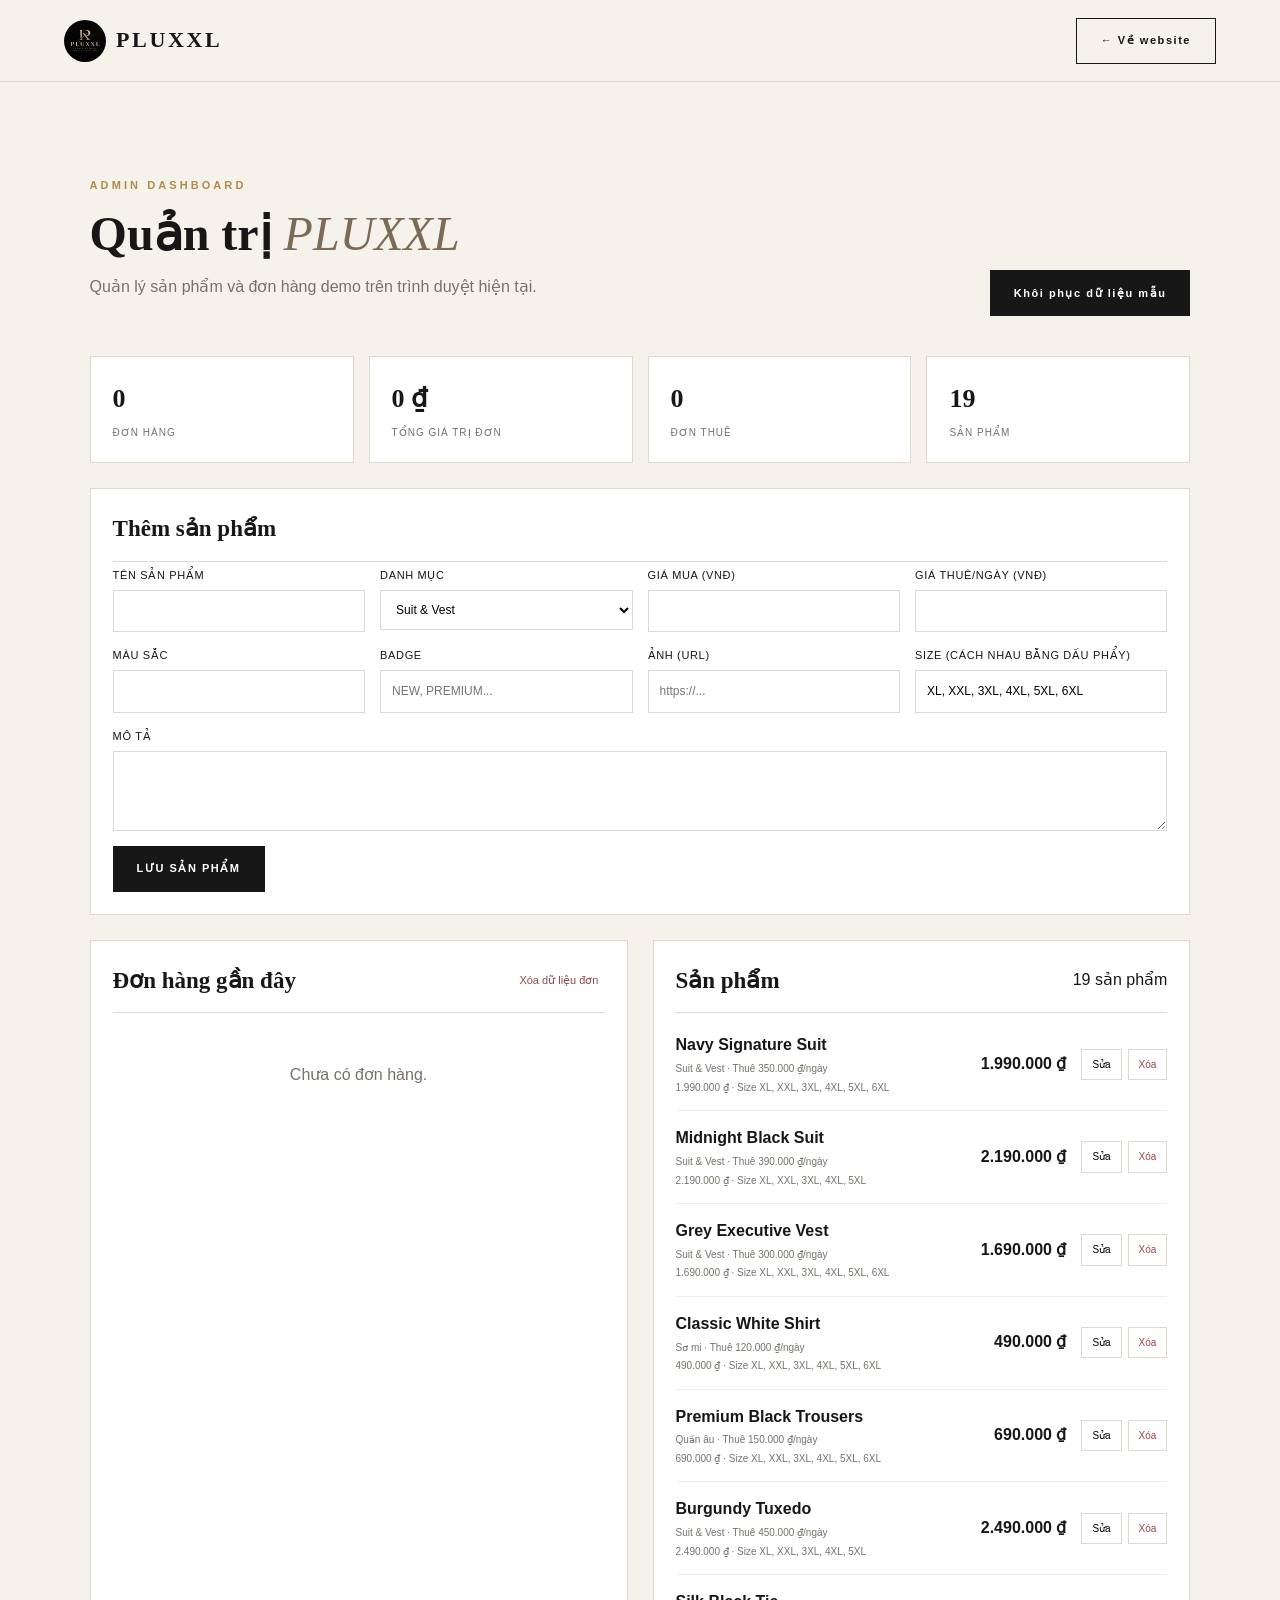
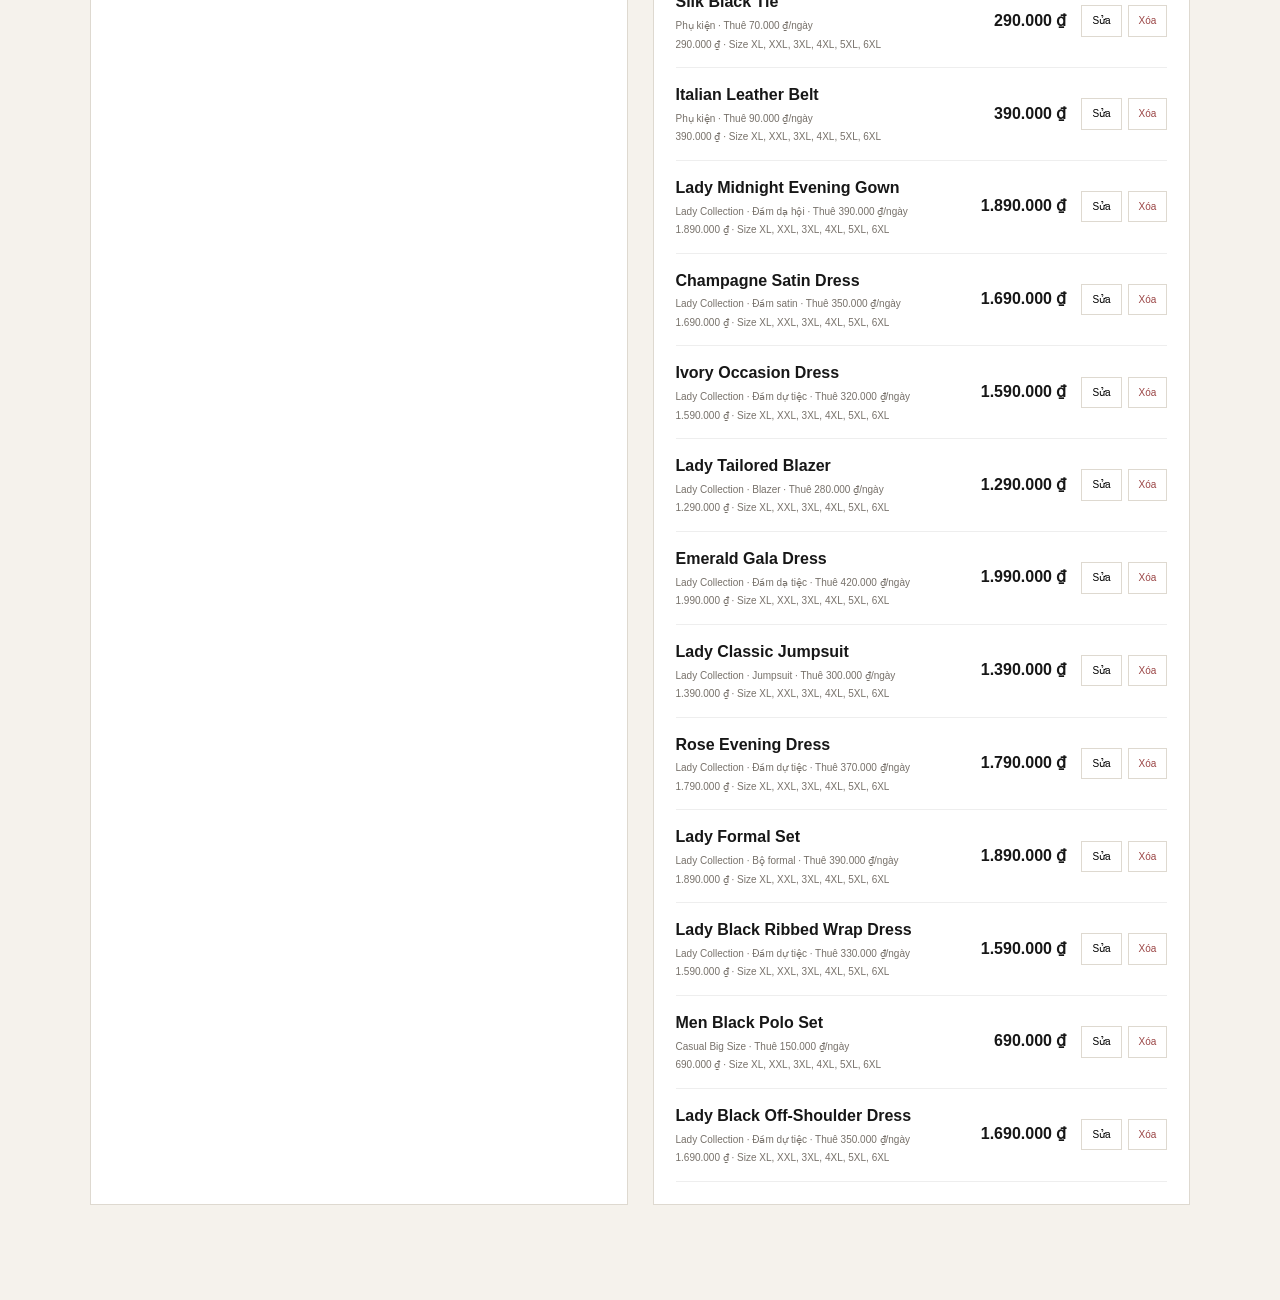
<file: admin.html>
<!DOCTYPE html>
<html lang="vi"><head><meta charset="UTF-8"><meta name="viewport" content="width=device-width,initial-scale=1"><title>PLUXXL Admin</title><link rel="stylesheet" href="styles.css"></head>
<body>
<header class="header"><a class="brand" href="index.html"><img src="assets/pluxxl-logo.png" alt=""><span>PLUXXL</span></a><div><a class="btn btn-outline" href="index.html">← Về website</a></div></header>
<main class="section">
  <div class="section-head"><div><p class="eyebrow">ADMIN DASHBOARD</p><h2>Quản trị <em>PLUXXL</em></h2><p style="color:var(--muted)">Quản lý sản phẩm và đơn hàng demo trên trình duyệt hiện tại.</p></div><button class="btn btn-dark" id="resetDemo">Khôi phục dữ liệu mẫu</button></div>
  <div class="admin-stats" id="stats"></div>
  <section class="admin-panel" style="margin-bottom:25px"><div class="panel-head"><h3 id="formTitle">Thêm sản phẩm</h3><button id="cancelEdit" type="button" style="display:none">Hủy sửa</button></div>
   <form id="productForm" class="admin-form">
    <input type="hidden" name="id"><label>Tên sản phẩm<input name="name" required maxlength="100"></label>
    <label>Danh mục<select name="category"><option value="suit">Suit & Vest</option><option value="shirt">Sơ mi</option><option value="trousers">Quần âu</option><option value="accessory">Phụ kiện</option><option value="lady">Lady Collection</option></select></label>
    <label>Giá mua (VNĐ)<input name="price" type="number" min="0" required></label><label>Giá thuê/ngày (VNĐ)<input name="rent" type="number" min="0" required></label>
    <label>Màu sắc<input name="color" required></label><label>Badge<input name="badge" placeholder="NEW, PREMIUM..."></label>
    <label>Ảnh (URL)<input name="image" type="url" placeholder="https://..."></label><label>Size (cách nhau bằng dấu phẩy)<input name="sizes" value="XL, XXL, 3XL, 4XL, 5XL, 6XL" required></label>
    <label class="wide">Mô tả<textarea name="desc" rows="3" required></textarea></label>
    <div class="wide"><button class="btn btn-dark" id="saveProductBtn">LƯU SẢN PHẨM</button></div>
   </form>
  </section>
  <div class="admin-grid"><section class="admin-panel"><div class="panel-head"><h3>Đơn hàng gần đây</h3><button id="clearOrders">Xóa dữ liệu đơn</button></div><div id="orders"></div></section>
  <section class="admin-panel"><div class="panel-head"><h3>Sản phẩm</h3><span id="productCount"></span></div><div id="products"></div></section></div>
</main>
<script src="catalog.js"></script><script src="admin.js"></script>
</body></html>
</file>
<file: styles.css>
:root{
  --ink:#171717;--paper:#f5f2ec;--white:#fff;--muted:#77716a;--line:#ded9d0;
  --gold:#b18a4b;--gold2:#d4b77d;--dark:#111;
  --serif:"Playfair Display",Georgia,serif;--sans:"DM Sans",Arial,sans-serif;
}
*{box-sizing:border-box}html{scroll-behavior:smooth}body{margin:0;background:var(--paper);color:var(--ink);font-family:var(--sans);line-height:1.55}
a{text-decoration:none;color:inherit}button,input,select{font:inherit}button{cursor:pointer;border:0}
.header{height:82px;background:rgba(245,242,236,.96);backdrop-filter:blur(14px);border-bottom:1px solid var(--line);display:flex;align-items:center;justify-content:space-between;padding:0 5%;position:sticky;top:0;z-index:20}
.brand{display:flex;align-items:center;gap:10px;font-family:var(--serif);font-weight:700;font-size:22px;letter-spacing:.12em}.brand img{width:42px;height:42px;object-fit:cover;border-radius:50%}
.nav{display:flex;gap:30px;font-size:13px;text-transform:uppercase;letter-spacing:.08em}.nav a:hover{color:var(--gold)}
.header-actions{display:flex;align-items:center;gap:7px}.icon-btn,.cart-btn{background:transparent;padding:9px 10px;font-size:13px}.icon-btn small{background:var(--ink);color:#fff;border-radius:50%;padding:1px 5px;font-size:9px}.cart-btn{border:1px solid var(--ink);text-transform:uppercase;letter-spacing:.08em}.cart-btn span{background:var(--ink);color:#fff;padding:2px 6px;margin-left:5px}.mobile-menu{display:none;background:transparent;font-size:24px}
.hero{min-height:650px;display:grid;grid-template-columns:1.05fr .95fr;background:#eae5dc}.hero-content{padding:105px 8% 80px;display:flex;flex-direction:column;justify-content:center}.eyebrow{font-size:11px;letter-spacing:.28em;font-weight:700;color:var(--gold);margin:0 0 15px;text-transform:uppercase}
h1,h2{font-family:var(--serif);font-weight:600;line-height:1.05;margin:0}h1{font-size:clamp(56px,7vw,94px);letter-spacing:-.045em}h1 em,h2 em{font-weight:500;color:#7c6b54}.hero-copy{max-width:520px;color:#5f5a54;margin:28px 0;font-size:16px}.hero-actions{display:flex;gap:12px}.btn{display:inline-flex;align-items:center;justify-content:center;min-height:46px;padding:0 24px;font-weight:700;font-size:11px;letter-spacing:.14em}.btn-gold{background:var(--ink);color:#fff}.btn-gold:hover{background:var(--gold)}.btn-outline{border:1px solid var(--ink)}.btn-outline:hover{background:#fff}.btn-dark{background:var(--ink);color:#fff}.hero-notes{display:flex;gap:22px;margin-top:35px;color:#67615a;font-size:11px;text-transform:uppercase;letter-spacing:.08em}
.hero-visual{position:relative;background:linear-gradient(135deg,#272625,#111);overflow:hidden;min-height:520px}.hero-visual:before{content:"";position:absolute;inset:10% 16%;border:1px solid rgba(255,255,255,.2);transform:rotate(2deg)}.hero-card{position:absolute;left:22%;top:25%;right:18%;bottom:20%;border:1px solid rgba(213,184,126,.55);display:flex;flex-direction:column;justify-content:center;align-items:center;text-align:center;color:#e7d5b0}.hero-card span{font-size:10px;letter-spacing:.35em}.hero-card strong{font-family:var(--serif);font-size:60px;line-height:.9;margin:25px 0}.hero-card small{letter-spacing:.25em}
.trust-strip{display:grid;grid-template-columns:repeat(4,1fr);background:#fff;border-bottom:1px solid var(--line)}.trust-strip div{padding:23px 20px;text-align:center;border-right:1px solid var(--line)}.trust-strip div:last-child{border:0}.trust-strip b,.trust-strip span{display:block}.trust-strip b{font-size:12px;letter-spacing:.12em}.trust-strip span{font-size:11px;color:var(--muted);margin-top:3px}
.section{padding:95px 7%;max-width:1500px;margin:auto}.section-head{display:flex;justify-content:space-between;align-items:end;margin-bottom:40px}.section h2,.about h2{font-size:48px}.text-link{font-size:12px;text-transform:uppercase;letter-spacing:.12em;border-bottom:1px solid var(--ink);padding-bottom:4px}
.category-tabs{display:flex;gap:8px;flex-wrap:wrap;margin-bottom:25px}.category-tabs button{padding:10px 17px;background:transparent;border:1px solid var(--line);font-size:11px;text-transform:uppercase;letter-spacing:.08em}.category-tabs button.active,.category-tabs button:hover{background:var(--ink);color:#fff;border-color:var(--ink)}
.toolbar{display:flex;gap:10px;margin-bottom:28px}.search-box{background:#fff;border:1px solid var(--line);display:flex;align-items:center;padding:0 13px;flex:1;max-width:520px}.search-box input{border:0;outline:0;background:transparent;width:100%;padding:12px;font-size:13px}.toolbar select{border:1px solid var(--line);background:#fff;padding:0 14px;min-width:150px;font-size:12px}
.product-grid{display:grid;grid-template-columns:repeat(4,1fr);gap:22px}.product-card{background:#fff;position:relative;overflow:hidden;transition:.25s}.product-card:hover{transform:translateY(-4px);box-shadow:0 12px 35px rgba(0,0,0,.07)}.product-image{height:330px;background:#e7e2da;position:relative;display:flex;align-items:center;justify-content:center;overflow:hidden}.product-image img{width:100%;height:100%;object-fit:cover}.product-placeholder{font-family:var(--serif);font-size:40px;color:#8e857a;letter-spacing:.04em}.badge{position:absolute;top:12px;left:12px;background:var(--ink);color:#fff;font-size:9px;padding:5px 8px;letter-spacing:.1em}.heart{position:absolute;right:10px;top:9px;background:#fff;width:32px;height:32px;border-radius:50%;font-size:17px}.heart.saved{color:#b18a4b}.product-info{padding:18px}.product-category{font-size:9px;color:var(--gold);text-transform:uppercase;letter-spacing:.15em}.product-name{font-family:var(--serif);font-size:20px;margin:5px 0}.product-meta{font-size:11px;color:var(--muted);margin-bottom:12px}.price-row{display:flex;justify-content:space-between;align-items:end}.price{font-weight:700}.rent-price{font-size:11px;color:var(--muted)}.card-actions{display:flex;gap:7px;margin-top:15px}.card-actions button{flex:1;padding:10px 5px;font-size:9px;letter-spacing:.08em;border:1px solid var(--ink);background:#fff}.card-actions .primary{background:var(--ink);color:#fff}
.rental-banner{background:#1a1918;color:#fff;padding:90px 8%;display:grid;grid-template-columns:1fr 1fr;gap:80px}.rental-banner h2{font-size:55px}.rental-banner p:not(.eyebrow){color:#bcb6ae}.rental-banner .btn{margin-top:25px}.rental-steps{display:grid;grid-template-columns:1fr 1fr;gap:20px;align-content:center}.rental-steps div{border-top:1px solid #4c4844;padding-top:17px}.rental-steps b{color:var(--gold2);font-family:var(--serif);font-size:26px;margin-right:15px}.rental-steps span{font-size:12px}
.split-section{display:grid;grid-template-columns:.8fr 1.2fr;gap:90px;align-items:center}.size-copy p:not(.eyebrow){color:var(--muted);max-width:430px;margin:25px 0}.size-table-wrap{background:#fff;padding:25px}.size-table{width:100%;border-collapse:collapse;font-size:12px}.size-table th{text-align:left;background:#f0ece5}.size-table th,.size-table td{padding:13px;border-bottom:1px solid var(--line)}.size-table-wrap>small{display:block;color:var(--muted);margin-top:12px}
.about{background:#e4ded4;padding:95px 12%;display:grid;grid-template-columns:1fr 1fr;gap:100px;align-items:center}.about-logo img{width:min(320px,80%);display:block;margin:auto;mix-blend-mode:multiply}.about p:not(.eyebrow){max-width:520px;color:#625c54}
.newsletter{padding:65px 7%;display:flex;justify-content:space-between;align-items:center;gap:30px;background:#fff;border-top:1px solid var(--line)}.newsletter h2{font-size:30px}.newsletter form{display:flex;max-width:500px;width:100%}.newsletter input{flex:1;border:1px solid var(--line);padding:14px 15px;outline:0}.newsletter .btn{border:0}
.footer{background:#111;color:#fff;padding:65px 7%;display:grid;grid-template-columns:2fr 1fr 1fr 1fr;gap:45px}.footer-brand{display:flex;gap:15px;align-items:center}.footer-brand img{width:55px;height:55px;object-fit:cover;border-radius:50%}.footer-brand b,.footer-brand span{display:block}.footer-brand b{font-family:var(--serif);font-size:24px;letter-spacing:.12em}.footer-brand span{font-size:8px;letter-spacing:.2em;color:#a8a29a}.footer h4{font-size:10px;letter-spacing:.2em;color:var(--gold2)}.footer a,.footer p{display:block;font-size:12px;color:#aaa39a;margin:11px 0}.footer a:hover{color:#fff}
.modal{display:none;position:fixed;inset:0;background:rgba(0,0,0,.62);z-index:50;padding:25px;align-items:center;justify-content:center}.modal.open{display:flex}.modal-card{background:var(--paper);width:min(920px,100%);max-height:92vh;overflow:auto;position:relative;padding:35px}.modal-card.small-modal{width:min(520px,100%)}.close{position:absolute;right:18px;top:14px;background:transparent;font-size:27px;color:#555}.modal-head{margin-bottom:25px}.product-modal{padding:0}.product-detail{display:grid;grid-template-columns:1fr 1fr}.product-detail-image{min-height:500px;background:#e5e0d7;display:flex;align-items:center;justify-content:center}.product-detail-image img{width:100%;height:100%;object-fit:cover}.product-detail-copy{padding:45px}.product-detail-copy h2{font-size:43px;margin-bottom:8px}.detail-price{font-size:24px;font-weight:700;margin:20px 0}.detail-rent{color:var(--muted);font-size:13px}.option-label{font-size:10px;letter-spacing:.15em;text-transform:uppercase;font-weight:700;margin-top:25px}.size-options,.color-options{display:flex;gap:7px;flex-wrap:wrap;margin-top:9px}.size-options button,.color-options button{background:#fff;border:1px solid var(--line);padding:9px 13px;font-size:11px}.size-options button.selected,.color-options button.selected{background:var(--ink);color:#fff;border-color:var(--ink)}.detail-actions{display:grid;grid-template-columns:1fr 1fr;gap:8px;margin-top:25px}.detail-actions button{padding:13px;font-size:10px;letter-spacing:.1em}.detail-actions .buy{background:var(--ink);color:#fff}.rental-form{margin-top:20px;border-top:1px solid var(--line);padding-top:20px}.form{display:grid;gap:14px}.form label{font-size:11px;text-transform:uppercase;letter-spacing:.08em}.form input,.form select{display:block;width:100%;margin-top:6px;padding:11px;border:1px solid var(--line);background:#fff;outline:0}.cart-item{display:grid;grid-template-columns:70px 1fr auto;gap:14px;padding:15px 0;border-bottom:1px solid var(--line);align-items:center}.cart-thumb{height:70px;background:#e4dfd7;display:flex;align-items:center;justify-content:center;font-family:var(--serif)}.cart-item h4{margin:0;font-family:var(--serif);font-size:16px}.cart-item p{font-size:11px;color:var(--muted);margin:3px 0}.qty{display:flex;align-items:center;gap:7px}.qty button{width:25px;height:25px;border:1px solid var(--line);background:#fff}.cart-total{display:flex;justify-content:space-between;padding:22px 0;font-size:18px;font-weight:700}.empty{text-align:center;padding:45px;color:var(--muted)}.checkout-grid{display:grid;grid-template-columns:1fr .7fr;gap:35px}.checkout-summary{background:#fff;padding:25px}.checkout-summary h3{font-family:var(--serif);font-size:25px}.summary-row{display:flex;justify-content:space-between;padding:9px 0;border-bottom:1px solid var(--line);font-size:12px}.summary-total{display:flex;justify-content:space-between;padding-top:18px;font-weight:700;font-size:18px}.form-section{margin-bottom:25px}.form-section h3{font-family:var(--serif);font-size:22px}.account-tabs{display:flex;gap:5px;margin:20px 0}.account-tabs button{background:#fff;border:1px solid var(--line);padding:9px 15px;font-size:11px}.account-tabs button.active{background:var(--ink);color:#fff}.toast{position:fixed;right:22px;bottom:22px;background:#111;color:#fff;padding:13px 18px;font-size:12px;z-index:100;transform:translateY(20px);opacity:0;pointer-events:none;transition:.25s}.toast.show{transform:translateY(0);opacity:1}
@media(max-width:1000px){.nav{display:none}.mobile-menu{display:block}.hero{grid-template-columns:1fr}.hero-visual{min-height:400px}.product-grid{grid-template-columns:repeat(3,1fr)}.rental-banner{grid-template-columns:1fr}.split-section,.about{grid-template-columns:1fr;gap:45px}.footer{grid-template-columns:1.5fr 1fr 1fr}.newsletter{flex-direction:column;align-items:flex-start}}
@media(max-width:680px){.header{padding:0 4%;height:70px}.brand span{display:none}.header-actions .icon-btn:first-child{display:none}.hero-content{padding:75px 7%}.hero-visual{min-height:360px}.hero-card{left:14%;right:14%}.hero-card strong{font-size:45px}.trust-strip{grid-template-columns:1fr 1fr}.trust-strip div{border-bottom:1px solid var(--line)}.section{padding:65px 5%}.section-head{align-items:start;gap:20px}.section h2,.about h2{font-size:38px}.toolbar{flex-wrap:wrap}.search-box{min-width:100%}.product-grid{grid-template-columns:1fr 1fr;gap:12px}.product-image{height:230px}.product-name{font-size:17px}.rental-banner{padding:65px 7%}.rental-banner h2{font-size:42px}.rental-steps{gap:15px}.product-detail{grid-template-columns:1fr}.product-detail-image{min-height:330px}.product-detail-copy{padding:28px}.checkout-grid{grid-template-columns:1fr}.footer{grid-template-columns:1fr 1fr}.newsletter form{width:100%}.newsletter form .btn{padding:0 13px}.cart-item{grid-template-columns:55px 1fr}.cart-item>.qty{grid-column:2}.cart-item>strong{grid-column:2}}

.admin-stats{display:grid;grid-template-columns:repeat(4,1fr);gap:15px;margin-bottom:25px}.admin-stats div{background:#fff;border:1px solid var(--line);padding:22px}.admin-stats b,.admin-stats span{display:block}.admin-stats b{font-family:var(--serif);font-size:26px}.admin-stats span{font-size:10px;color:var(--muted);text-transform:uppercase;letter-spacing:.1em;margin-top:5px}.admin-grid{display:grid;grid-template-columns:1fr 1fr;gap:25px}.admin-panel{background:#fff;border:1px solid var(--line);padding:22px}.panel-head{display:flex;justify-content:space-between;align-items:center;border-bottom:1px solid var(--line);padding-bottom:14px;margin-bottom:5px}.panel-head h3{font-family:var(--serif);font-size:23px;margin:0}.panel-head button{background:transparent;color:#8c4b4b;font-size:11px}.admin-row{display:grid;grid-template-columns:1fr auto auto;gap:15px;align-items:center;padding:15px 0;border-bottom:1px solid #eee}.admin-row b,.admin-row small{display:block}.admin-row small{font-size:10px;color:var(--muted);margin-top:3px}.admin-row>button{border:1px solid var(--line);background:#fff;padding:6px 10px;font-size:10px}.status{font-size:10px;padding:5px 8px;background:#eee}@media(max-width:800px){.admin-stats{grid-template-columns:1fr 1fr}.admin-grid{grid-template-columns:1fr}}

.admin-form{display:grid;grid-template-columns:repeat(4,minmax(0,1fr));gap:15px}.admin-form label{font-size:11px;text-transform:uppercase;letter-spacing:.06em}.admin-form input,.admin-form select,.admin-form textarea{display:block;width:100%;margin-top:6px;padding:11px;border:1px solid var(--line);background:#fff;font:inherit;font-size:12px}.admin-form .wide{grid-column:1/-1}.admin-buttons{display:flex;gap:6px}.admin-buttons button{border:1px solid var(--line);background:#fff;padding:7px 10px;font-size:10px}.admin-buttons button[data-delete]{color:#9a4545}.admin-row{grid-template-columns:minmax(0,1fr) auto auto}.admin-row small{overflow-wrap:anywhere}@media(max-width:900px){.admin-form{grid-template-columns:repeat(2,minmax(0,1fr))}}@media(max-width:560px){.admin-form{grid-template-columns:1fr}.admin-form .wide{grid-column:auto}.admin-row{grid-template-columns:1fr auto}.admin-row .admin-buttons{grid-column:1/-1}}
</file>
